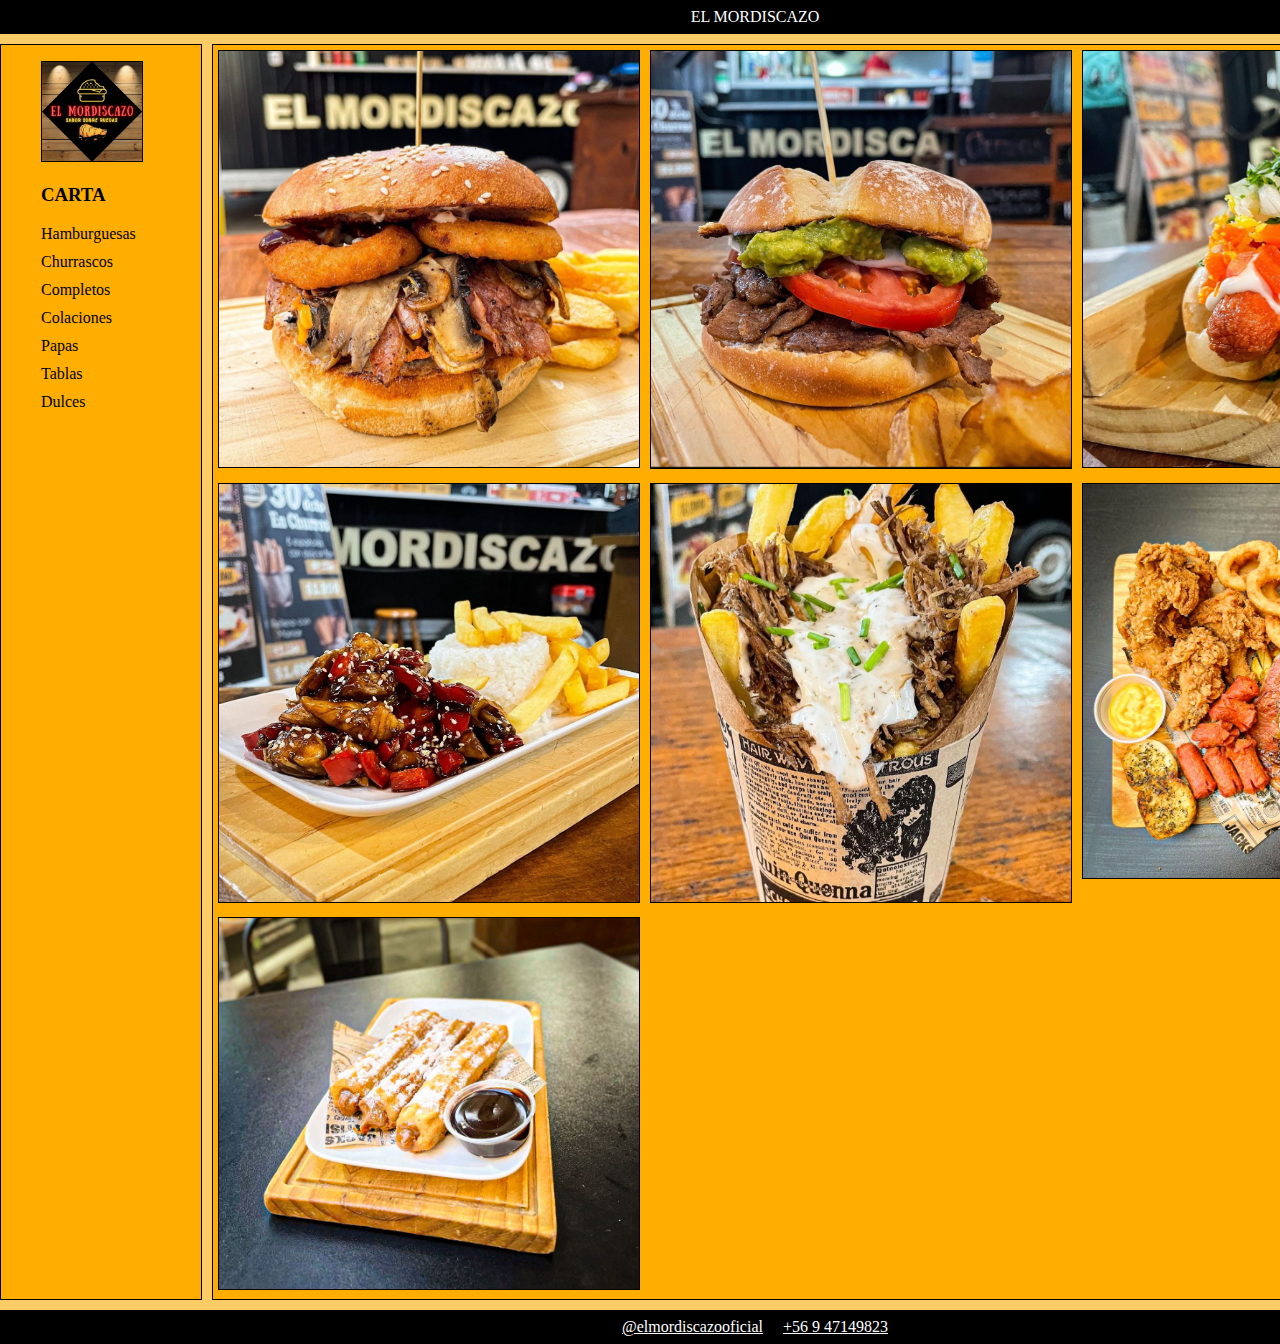
<file: index.html>
<!DOCTYPE html>
<html lang="en">
  <head>
    <meta charset="UTF-8" />
    <meta name="viewport" content="width=device-width, initial-scale=1.0" />
    <link rel="stylesheet" href="./assets/css/style.css" />
    <title>Document</title>
  </head>
  <body>
    <div class="grid-container">
      <nav class="nav box">EL MORDISCAZO</nav>

      <aside class="aside box menu">
        
        <menu>
          <img src="./assets/img/fondo.jpg" class="logo" alt="Logo">
          <h3>CARTA</h3>
          <a href="./hamburguesa.html">Hamburguesas</a>
          <a href="./churrascos.html">Churrascos</a>
          <a href="./completo.html">Completos</a>
          <a href="./colaciones.html">Colaciones</a>
          <a href="./papas.html">Papas</a>
          <a href="./tablas.html">Tablas</a>
          <a href="./dulces.html">Dulces</a>
        </menu>
      </aside>

      <section class="seccion box">
        <div class="grid-seccion">
          <img
            src="./assets/img/HAMBURGUESA.jpg"
            class="img card-img"
            alt="Hamburguesa"
          />
          
        </div>
        <div class="grid-seccion">
          <img
            src="./assets/img/CHURRASCO.jpg"
            class="img card-img"
            alt="churrasco"
          />
        </div>
        <div class="grid-seccion">
          <img
            src="./assets/img/COMPLETO.jpg"
            class="img card-img"
            alt="completo"
          />
          
        </div>
        <div class="grid-seccion">
          <img
            src="./assets/img/COLACION.jpg"
            class="img card-img"
            alt="colacion"
          />
          
        </div>
        <div class="grid-seccion">
          <img src="./assets/img/PAPA.jpg" class="img card-img" alt="papas" />
          
        </div>
        <div class="grid-seccion">
          <img src="./assets/img/TABLA.jpg" class="img card-img" alt="tablas" />
          
        </div>
        <div class="grid-seccion">
          <img
            src="./assets/img/DULCE.jpg"
            class="img card-img"
            alt="churros"
          />
        </div>
      </section>
      <footer class="footer box">  
        <a class="insta" href="https://www.instagram.com/elmordiscazooficial/">@elmordiscazooficial</a>
        <a class="wsp" href="https://l.instagram.com/?u=https%3A%2F%2Fwa.link%2Fd5cgdi&e=AT1i_MWG8MZzr4jyvJ7YTQKCOPRe48GX9SeMj5xzUjKFhjz6O2PhrzPaSYpKwi1k61Vwc1xbTTbY_CacA2aTZqFS3QvByJL8YsofLtsv0S-iWxn8bu1L9Q">+56 9 47149823</a>
      </footer>      
    </div>
  </body>
</html>
</file>
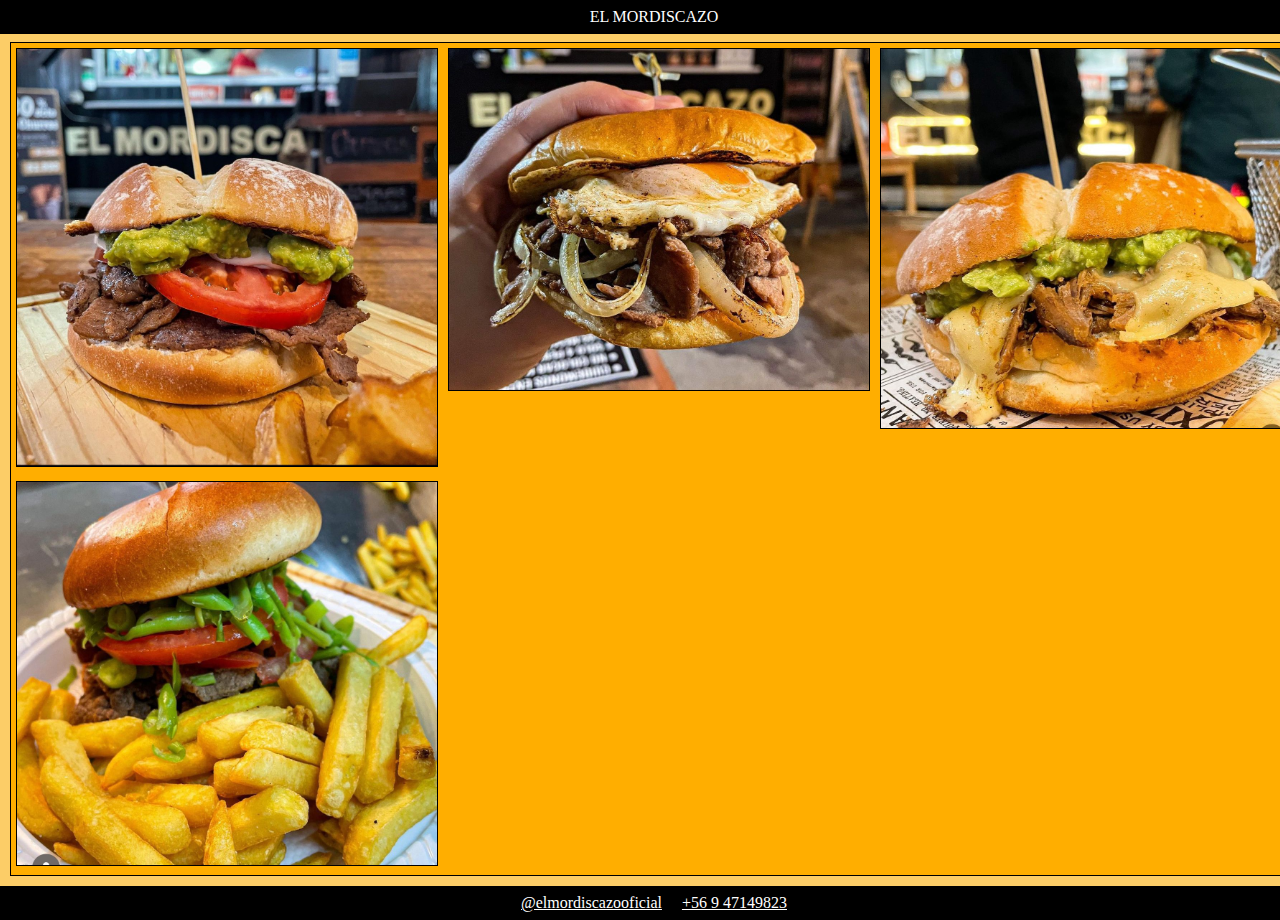
<file: churrascos.html>
<!DOCTYPE html>
<html lang="en">
  <head>
    <meta charset="UTF-8" />
    <meta name="viewport" content="width=device-width, initial-scale=1.0" />
    <link rel="stylesheet" href="./assets/css/style.css" />
    <title>Document</title>
  </head>
  <body>
    <div class="grid-container">
      
      <a href="./index.html" class="inicio">
        <nav  class="nav box">EL MORDISCAZO</nav>
      </a>

      <section class="seccion box">
        <div class="grid-seccion">
          <img
            src="./assets/img/CHURRASCO.jpg"
            class="img card-img"
            alt="Hamburguesa"
          />
          
        </div>
        <div class="grid-seccion">
          <img
            src="./assets/img/alopobre.jpg"
            class="img card-img"
            alt="churrasco"
          />
        </div>
        <div class="grid-seccion">
          <img
            src="./assets/img/brasileno.jpg"
            class="img card-img"
            alt="completo"
          />
        </div>    
        <div class="grid-seccion">
            <img
              src="./assets/img/churrascochacarero.jpg"
              class="img card-img"
              alt="completo"
            />
          </div>   
      </section>
      <footer class="footer box">  
        <a class="insta" href="https://www.instagram.com/elmordiscazooficial/">@elmordiscazooficial</a>
        <a class="wsp" href="https://l.instagram.com/?u=https%3A%2F%2Fwa.link%2Fd5cgdi&e=AT1i_MWG8MZzr4jyvJ7YTQKCOPRe48GX9SeMj5xzUjKFhjz6O2PhrzPaSYpKwi1k61Vwc1xbTTbY_CacA2aTZqFS3QvByJL8YsofLtsv0S-iWxn8bu1L9Q">+56 9 47149823</a>
      </footer>  
    </div>
  </body>
</html>
</file>
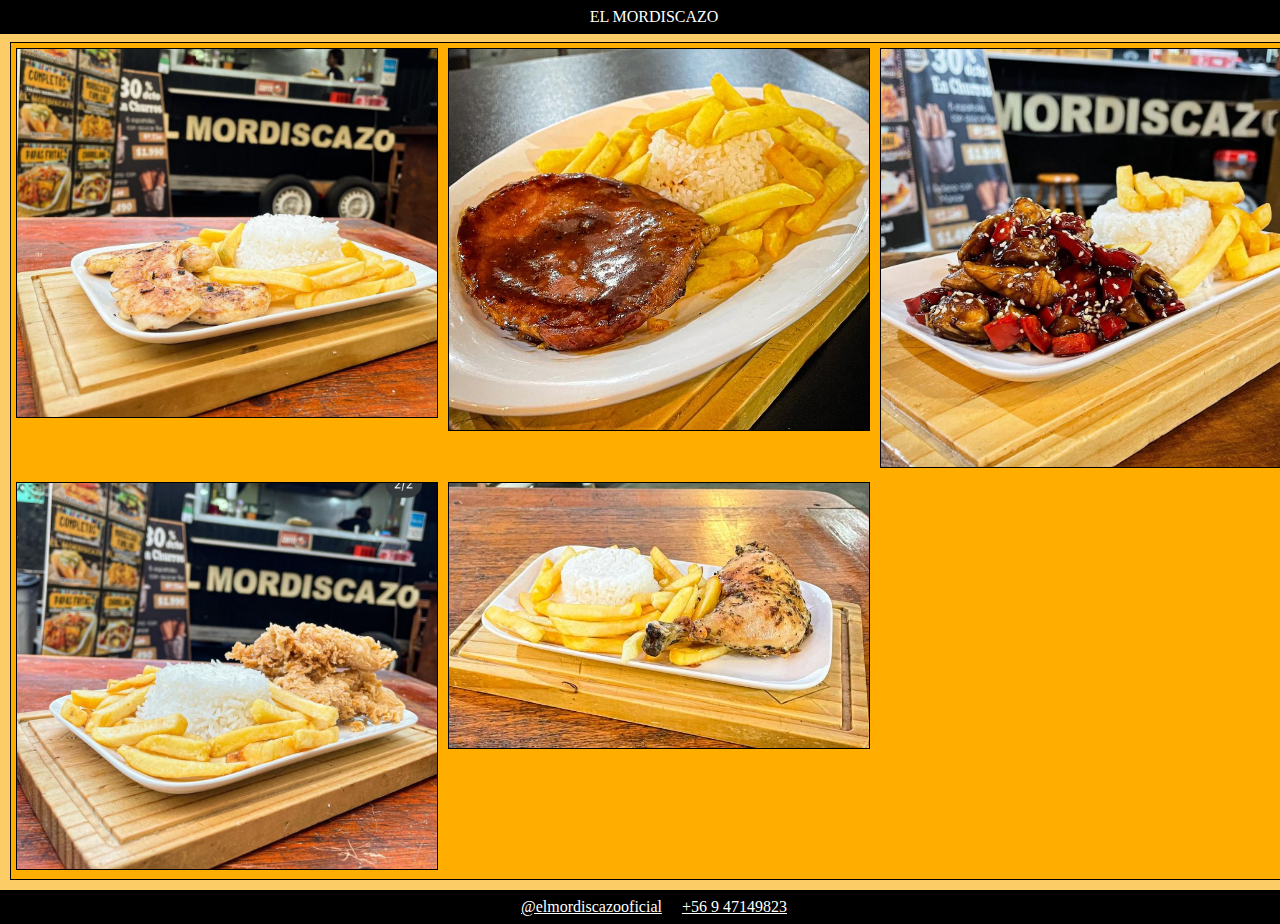
<file: colaciones.html>
<!DOCTYPE html>
<html lang="en">
  <head>
    <meta charset="UTF-8" />
    <meta name="viewport" content="width=device-width, initial-scale=1.0" />
    <link rel="stylesheet" href="./assets/css/style.css" />
    <title>Document</title>
  </head>
  <body>
    <div class="grid-container">
      
      <a href="./index.html" class="inicio">
        <nav  class="nav box">EL MORDISCAZO</nav>
      </a>

      <section class="seccion box">
        <div class="grid-seccion">
          <img
            src="./assets/img/alaplancha.jpg"
            class="img card-img"
            alt="Hamburguesa"
          />
          
        </div>
        <div class="grid-seccion">
          <img
            src="./assets/img/chuleta.jpg"
            class="img card-img"
            alt="completo"
          />
          
        </div>
        <div class="grid-seccion">
          <img
            src="./assets/img/COLACION.jpg"
            class="img card-img"
            alt="colacion"
          />
        </div>
        <div class="grid-seccion">
            <img
              src="./assets/img/crispi.jpg"
              class="img card-img"
              alt="colacion"
            />
        </div>
        <div class="grid-seccion">
            <img
              src="./assets/img/polloasado.jpg"
              class="img card-img"
              alt="colacion"
            />
        </div>
      </section>
      <footer class="footer box">  
        <a class="insta" href="https://www.instagram.com/elmordiscazooficial/">@elmordiscazooficial</a>
        <a class="wsp" href="https://l.instagram.com/?u=https%3A%2F%2Fwa.link%2Fd5cgdi&e=AT1i_MWG8MZzr4jyvJ7YTQKCOPRe48GX9SeMj5xzUjKFhjz6O2PhrzPaSYpKwi1k61Vwc1xbTTbY_CacA2aTZqFS3QvByJL8YsofLtsv0S-iWxn8bu1L9Q">+56 9 47149823</a>
      </footer>  
    </div>
  </body>
</html>
</file>
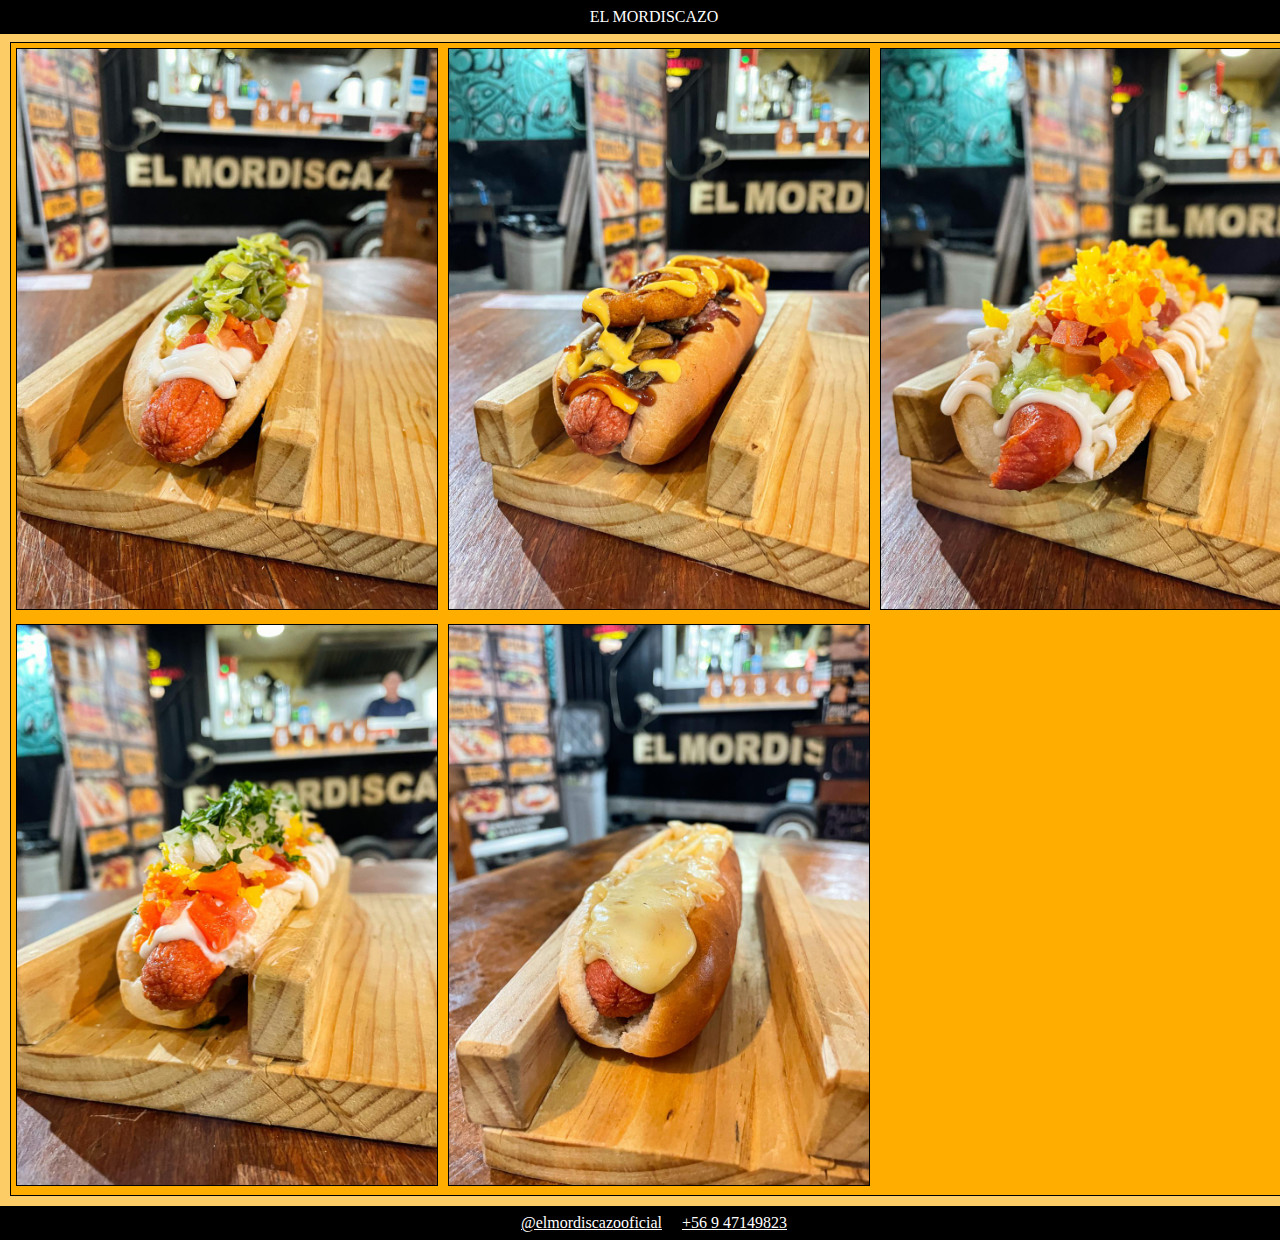
<file: completo.html>
<!DOCTYPE html>
<html lang="en">
  <head>
    <meta charset="UTF-8" />
    <meta name="viewport" content="width=device-width, initial-scale=1.0" />
    <link rel="stylesheet" href="./assets/css/style.css" />
    <title>Document</title>
  </head>
  <body>
    <div class="grid-container">
      
      <a href="./index.html" class="inicio">
        <nav  class="nav box">EL MORDISCAZO</nav>
      </a>

      <section class="seccion box">
        <div class="grid-seccion">
          <img
            src="./assets/img/chacarero.jpg"
            class="img card-img"
            alt="Hamburguesa"
          />
          
        </div>
        <div class="grid-seccion">
          <img
            src="./assets/img/completomordiscazo.jpg"
            class="img card-img"
            alt="completo"
          />
          
        </div>
        <div class="grid-seccion">
          <img
            src="./assets/img/contodo.jpg"
            class="img card-img"
            alt="colacion"
          />
        </div>
        <div class="grid-seccion">
            <img
              src="./assets/img/dinamico.jpg"
              class="img card-img"
              alt="colacion"
            />
        </div>
        <div class="grid-seccion">
            <img
              src="./assets/img/luco.jpg"
              class="img card-img"
              alt="colacion"
            />
        </div>
      </section>
      <footer class="footer box">  
        <a class="insta" href="https://www.instagram.com/elmordiscazooficial/">@elmordiscazooficial</a>
        <a class="wsp" href="https://l.instagram.com/?u=https%3A%2F%2Fwa.link%2Fd5cgdi&e=AT1i_MWG8MZzr4jyvJ7YTQKCOPRe48GX9SeMj5xzUjKFhjz6O2PhrzPaSYpKwi1k61Vwc1xbTTbY_CacA2aTZqFS3QvByJL8YsofLtsv0S-iWxn8bu1L9Q">+56 9 47149823</a>
      </footer>  
    </div>
  </body>
</html>
</file>
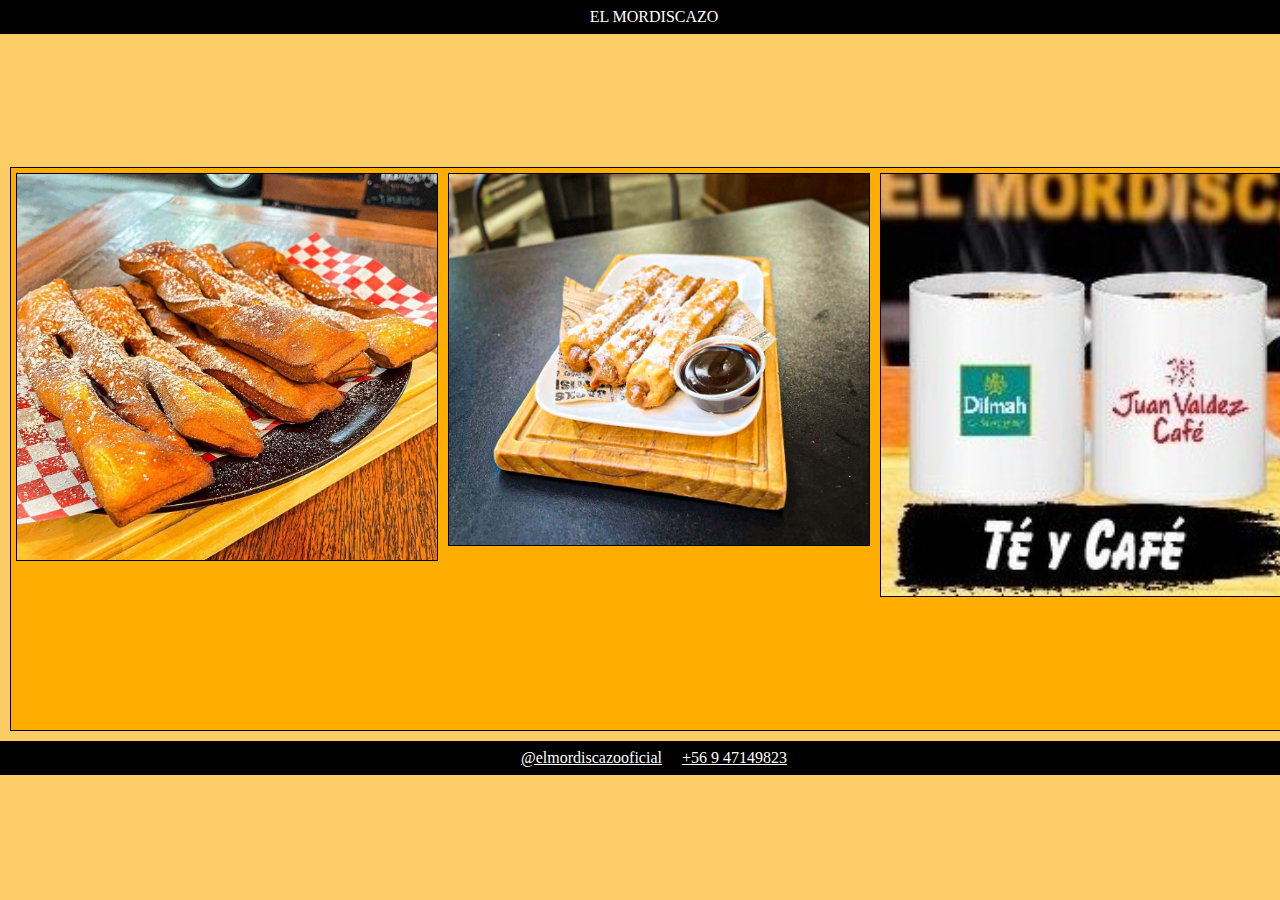
<file: dulces.html>
<!DOCTYPE html>
<html lang="en">
  <head>
    <meta charset="UTF-8" />
    <meta name="viewport" content="width=device-width, initial-scale=1.0" />
    <link rel="stylesheet" href="./assets/css/style.css" />
    <title>Document</title>
  </head>
  <body>
    <div class="grid-container">
      
      <a href="./index.html" class="inicio">
        <nav  class="nav box">EL MORDISCAZO</nav>
      </a>

      <section class="seccion box">
        <div class="grid-seccion">
          <img
            src="./assets/img/calzones.jpg"
            class="img card-img"
            alt="Hamburguesa"
          />
          
        </div>
        <div class="grid-seccion">
          <img
            src="./assets/img/DULCE.jpg"
            class="img card-img"
            alt="completo"
          />
        </div>
        <div class="grid-seccion">
            <img
              src="./assets/img/tecafe.jpg"
              class="img card-img"
              alt="completo"
            />
          </div>
      </section>
      <footer class="footer box">  
        <a class="insta" href="https://www.instagram.com/elmordiscazooficial/">@elmordiscazooficial</a>
        <a class="wsp" href="https://l.instagram.com/?u=https%3A%2F%2Fwa.link%2Fd5cgdi&e=AT1i_MWG8MZzr4jyvJ7YTQKCOPRe48GX9SeMj5xzUjKFhjz6O2PhrzPaSYpKwi1k61Vwc1xbTTbY_CacA2aTZqFS3QvByJL8YsofLtsv0S-iWxn8bu1L9Q">+56 9 47149823</a>
      </footer>  
    </div>
  </body>
</html>
</file>
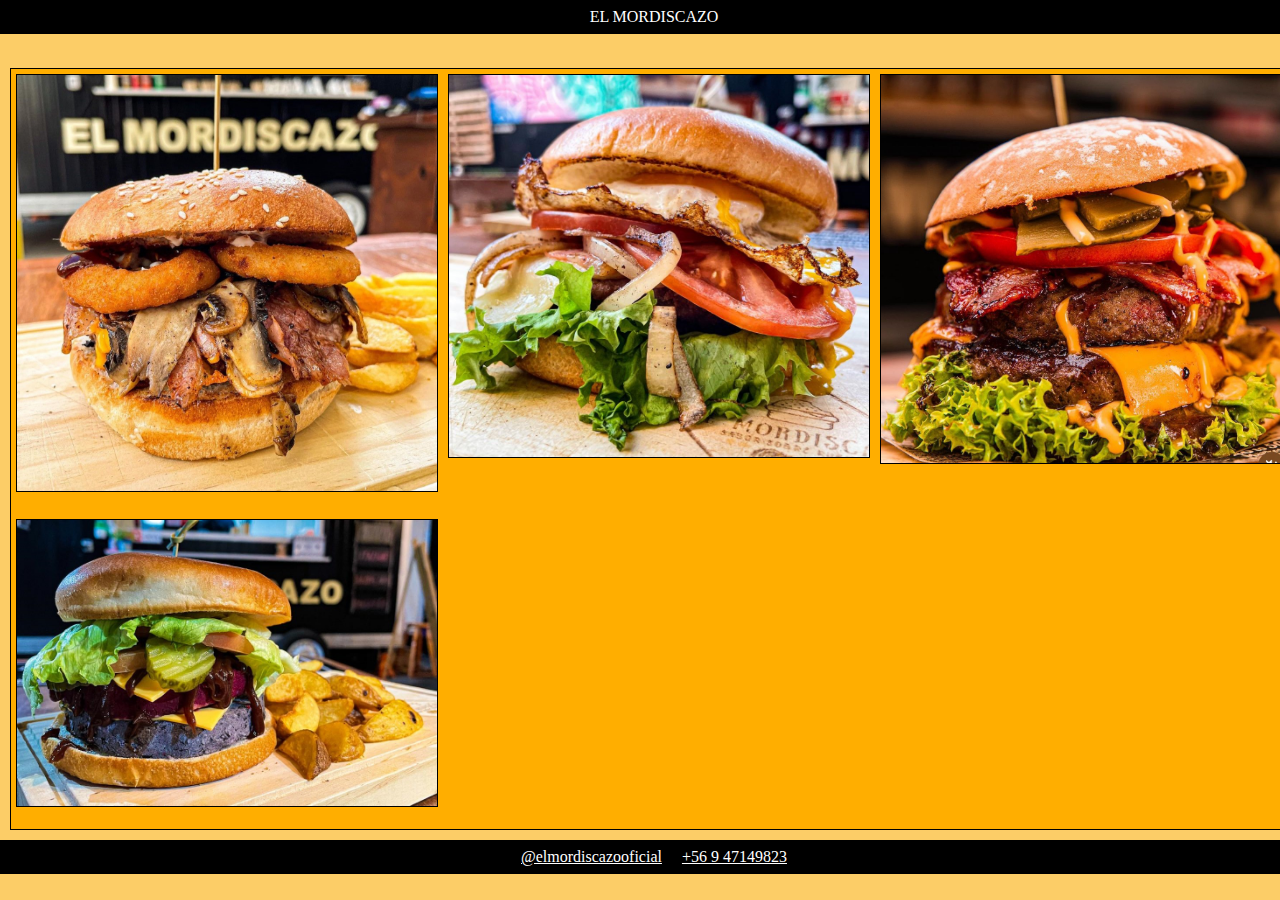
<file: hamburguesa.html>
<!DOCTYPE html>
<html lang="en">
  <head>
    <meta charset="UTF-8" />
    <meta name="viewport" content="width=device-width, initial-scale=1.0" />
    <link rel="stylesheet" href="./assets/css/style.css" />
    <title>Document</title>
  </head>
  <body>
    <div class="grid-container">
      
      <a href="./index.html" class="inicio">
        <nav  class="nav box">EL MORDISCAZO</nav>
      </a>

      <section class="seccion box">
        <div class="grid-seccion">
          <img
            src="./assets/img/HAMBURGUESA.jpg"
            class="img card-img"
            alt="Hamburguesa"
          />
          
        </div>
        <div class="grid-seccion">
          <img
            src="./assets/img/criolla.jpg"
            class="img card-img"
            alt="churrasco"
          />
        </div>
        <div class="grid-seccion">
          <img
            src="./assets/img/todoterreno.jpg"
            class="img card-img"
            alt="completo"
          />
          
        </div>
        <div class="grid-seccion">
          <img
            src="./assets/img/vegana.jpg"
            class="img card-img"
            alt="colacion"
          />
          
        </div>
       
      </section>
      <footer class="footer box">  
        <a class="insta" href="https://www.instagram.com/elmordiscazooficial/">@elmordiscazooficial</a>
        <a class="wsp" href="https://l.instagram.com/?u=https%3A%2F%2Fwa.link%2Fd5cgdi&e=AT1i_MWG8MZzr4jyvJ7YTQKCOPRe48GX9SeMj5xzUjKFhjz6O2PhrzPaSYpKwi1k61Vwc1xbTTbY_CacA2aTZqFS3QvByJL8YsofLtsv0S-iWxn8bu1L9Q">+56 9 47149823</a>
      </footer>  
    </div>
  </body>
</html>
</file>
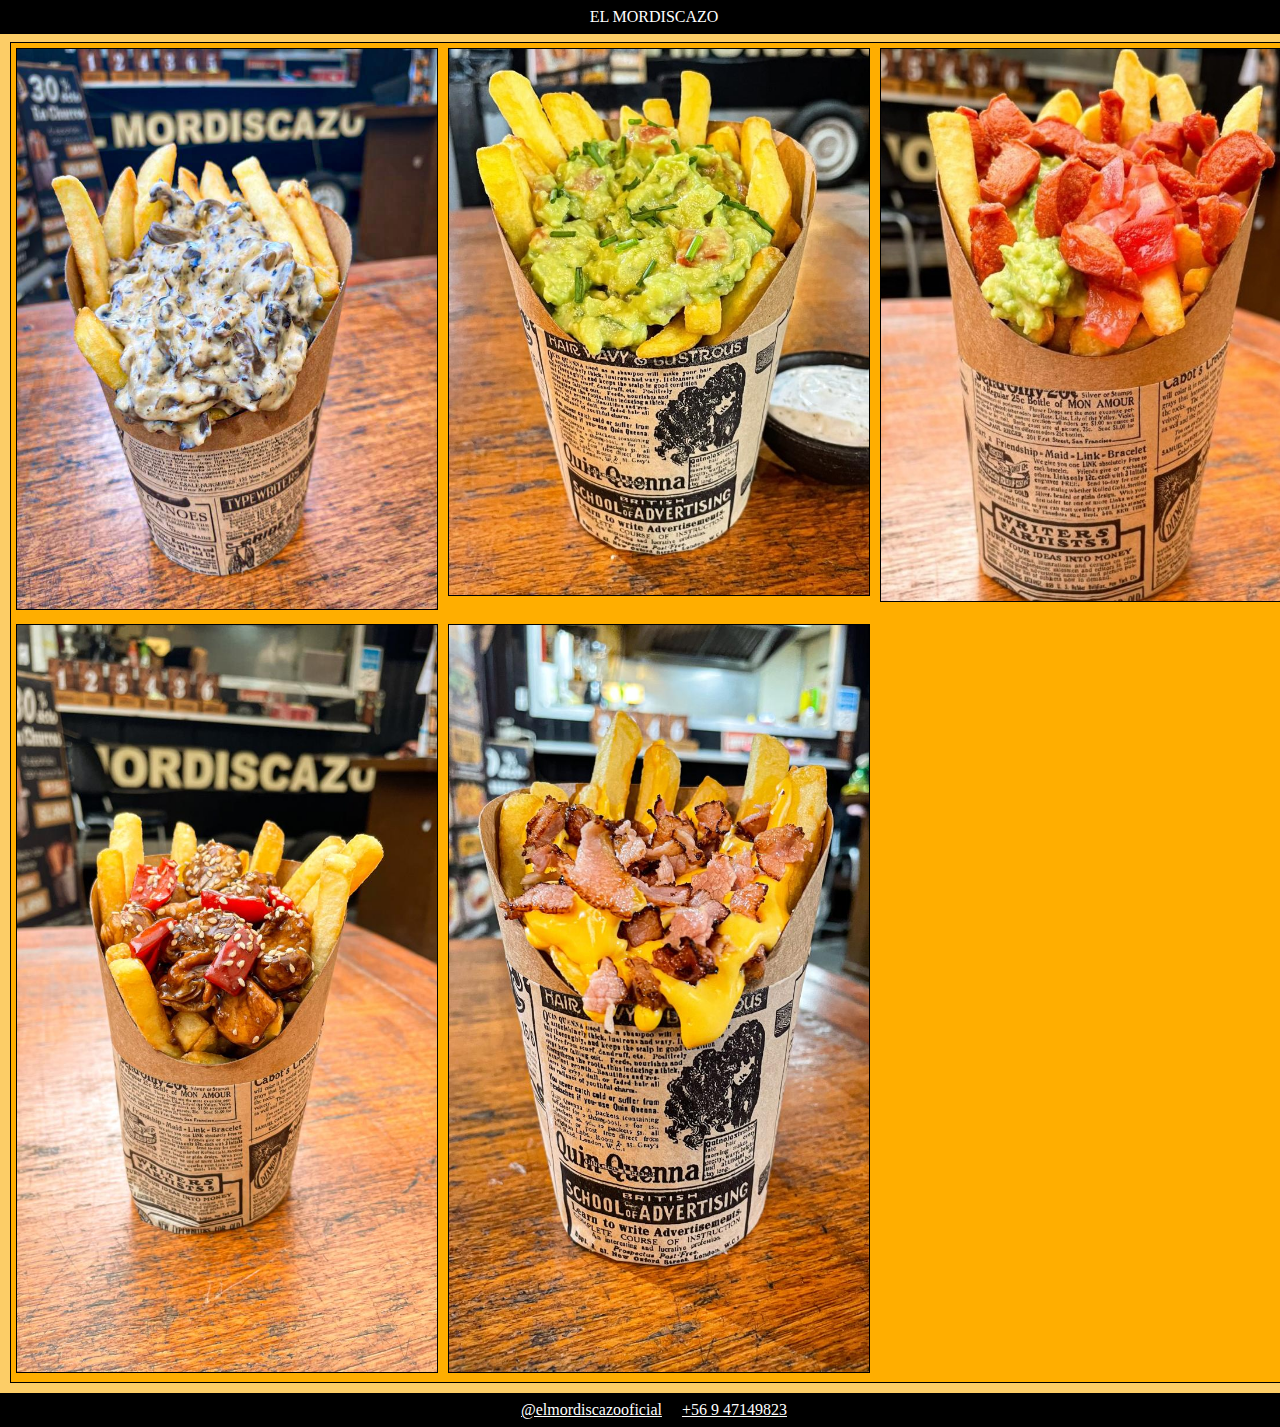
<file: papas.html>
<!DOCTYPE html>
<html lang="en">
  <head>
    <meta charset="UTF-8" />
    <meta name="viewport" content="width=device-width, initial-scale=1.0" />
    <link rel="stylesheet" href="./assets/css/style.css" />
    <title>Document</title>
  </head>
  <body>
    <div class="grid-container">
      
      <a href="./index.html" class="inicio">
        <nav  class="nav box">EL MORDISCAZO</nav>
      </a>

      <section class="seccion box">
        <div class="grid-seccion">
          <img
            src="./assets/img/papachampiñon.jpg"
            class="img card-img"
            alt="Hamburguesa"
          />
          
        </div>
        <div class="grid-seccion">
          <img
            src="./assets/img/papaguacamole.jpg"
            class="img card-img"
            alt="completo"
          />
          
        </div>
        <div class="grid-seccion">
          <img
            src="./assets/img/papapleto.jpg"
            class="img card-img"
            alt="colacion"
          />
        </div>
        <div class="grid-seccion">
            <img
              src="./assets/img/papateriyaki.jpg"
              class="img card-img"
              alt="colacion"
            />
        </div>
        <div class="grid-seccion">
            <img
              src="./assets/img/papatocino.jpg"
              class="img card-img"
              alt="colacion"
            />
        </div>
      </section>
      <footer class="footer box">  
        <a class="insta" href="https://www.instagram.com/elmordiscazooficial/">@elmordiscazooficial</a>
        <a class="wsp" href="https://l.instagram.com/?u=https%3A%2F%2Fwa.link%2Fd5cgdi&e=AT1i_MWG8MZzr4jyvJ7YTQKCOPRe48GX9SeMj5xzUjKFhjz6O2PhrzPaSYpKwi1k61Vwc1xbTTbY_CacA2aTZqFS3QvByJL8YsofLtsv0S-iWxn8bu1L9Q">+56 9 47149823</a>
      </footer>  
    </div>
  </body>
</html>
</file>
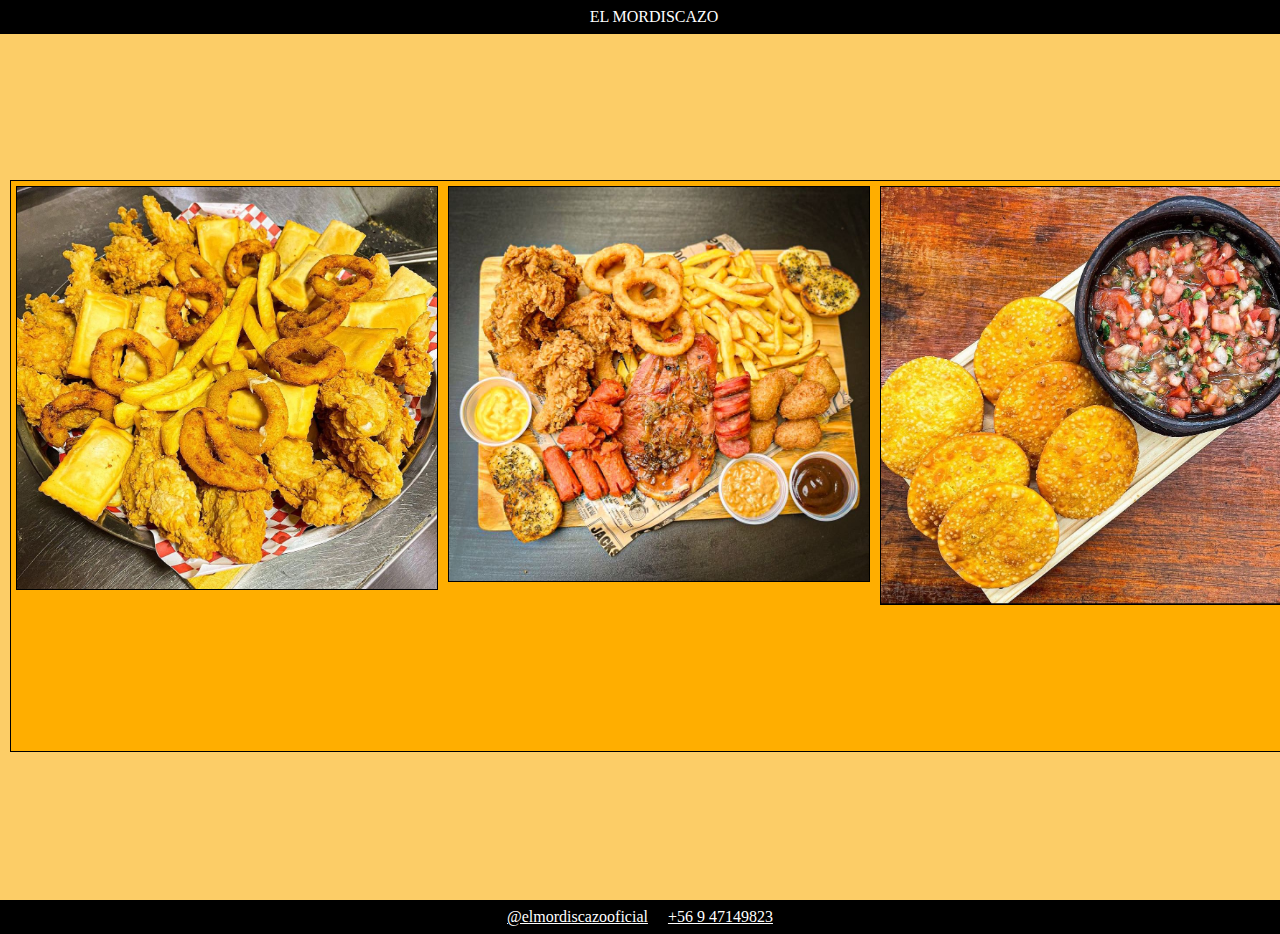
<file: tablas.html>
<!DOCTYPE html>
<html lang="en">
  <head>
    <meta charset="UTF-8" />
    <meta name="viewport" content="width=device-width, initial-scale=1.0" />
    <link rel="stylesheet" href="./assets/css/style.css" />
    <title>Document</title>
  </head>
  <body>
    <div class="grid-container">
      
      <a href="./index.html" class="inicio">
        <nav  class="nav box">EL MORDISCAZO</nav>
      </a>

      <section class="seccion box">
        <div class="grid-seccion">
          <img
            src="./assets/img/familiar.jpg"
            class="img card-img"
            alt="Hamburguesa"
          />
          
        </div>
        <div class="grid-seccion">
          <img
            src="./assets/img/TABLA.jpg"
            class="img card-img"
            alt="completo"
          />
          
        </div>
        <div class="grid-seccion">
          <img
            src="./assets/img/sopaipillas.jpg"
            class="img card-img"
            alt="colacion"
          />
        </div>
        </div>
      </section>
      <footer class="footer box">  
        <a class="insta" href="https://www.instagram.com/elmordiscazooficial/">@elmordiscazooficial</a>
        <a class="wsp" href="https://l.instagram.com/?u=https%3A%2F%2Fwa.link%2Fd5cgdi&e=AT1i_MWG8MZzr4jyvJ7YTQKCOPRe48GX9SeMj5xzUjKFhjz6O2PhrzPaSYpKwi1k61Vwc1xbTTbY_CacA2aTZqFS3QvByJL8YsofLtsv0S-iWxn8bu1L9Q">+56 9 47149823</a>
      </footer>  
    </div>
  </body>
</html>
</file>
<file: assets/css/style.css>
body{
    margin: 0;
}
.grid-container{
    display: grid;
    grid-template-areas: 
    'nav nav' 
    'aside seccion' 
    'footer footer';
    min-height: 100vh;
    gap: 10px;
    background-color: rgb(252, 205, 103);
    
}
.box{
    border: solid 1px black;
    display: flex;
}
.nav{
    grid-area: nav;
    height: 2em;
    justify-content: center;
    background-color:   rgb(0, 0, 0);
    color: white;
    align-items: center;
}
.inicio{
    grid-area: nav;
    height: 2em;
    justify-content: center;
    background-color:   rgb(0, 0, 0);
    color: white;
    align-items: center; 
    text-decoration: none;
}
.inicio a:hover {
    background-color: rgb(255, 255, 255);
    color: black;
}
.aside{
    grid-area: aside; 
    width: 200px; 
    min-height: 100vh; 
    background-color: rgb(255, 174, 0);
    
}
.menu a{
    display: flex;
    flex-direction: column;
    justify-content: center;
    text-decoration: none;
    margin-bottom: 10px;
}
.aside a:hover {
    background-color: rgb(0, 0, 0);
    color: white;
}
a{
    color: black;
}
.seccion {
    grid-area: seccion;
    display: grid;   
    grid-template-columns: 1fr 1fr 1fr ;
    gap: 10px;
    border: solid 1px black;
    background-color: rgb(255, 174, 0);
    padding: 5px;
    
}
img{
    border: solid 1px black;
    width: 420px;
}
.card-seccion{
    border: solid 1px black;
    display: flex;
    flex-direction: column;
    text-align: center;
    justify-content: center;
    align-items: center;
    padding: 2px;
    
}

.footer{
    grid-area: footer;
    height: 2em;
    justify-content: center;
    background-color:   rgb(0, 0, 0);
    color: white;
    align-items: center;
}
.footer a{
    color: white;
    margin: 10px;
}

button {
    width: 100px;  
    background-color: black;
    color: white;
}
.card-seccion h1, .card-seccion p {
    margin: 0;
}
button.btn:hover {
    background-color: white; 
    color: black; 
   
}
.logo{
    width: 100px;
}

/* animaciones */
.img {
    animation: zoomIn 0.5s ease-out;
    transition: transform 0.3s ease;
  }
  
  .img:hover {
    transform: scale(1.05);
}

@keyframes zoomIn {
    0% {
      transform: scale(0.9);
      opacity: 0;
    }
    100% {
      transform: scale(1);
      opacity: 1;
    }
}
  
@keyframes scaleOnHover {
    0% {
      transform: scale(1);
    }
    100% {
      transform: scale(1.05);
    }
}

/* Media Queries */
@media (max-width: 1200px) {
    .seccion {
      grid-template-columns: 1fr 1fr;
    }
  
    img {
      width: 100%;
    }
}
  
@media (max-width: 768px) {
    .grid-container {
      grid-template-areas: 
        'nav' 
        'aside' 
        'seccion' 
        'footer';
    }
  
    .aside {
      width: 100%;
      min-height: auto;
    }
  
    .seccion {
      grid-template-columns: 1fr;
    }
  
    img {
      width: 100%;
    }
}
  
@media (max-width: 480px) {
    .nav {
      height: auto;
    }
  
    .inicio {
      height: auto;
    }
  
    .footer {
      height: auto;
    }
  
    .box {
      flex-direction: column;
      align-items: center;
    }
  
    .grid-container {
      grid-template-areas: 
        'nav' 
        'aside' 
        'seccion' 
        'footer';
    }
  
    .aside {
      width: 100%;
      min-height: auto;
      order: -1; 
    }
  
    .seccion {
      grid-template-columns: 1fr;
    }
  
    img {
      width: 100%;
    }
}
</file>
